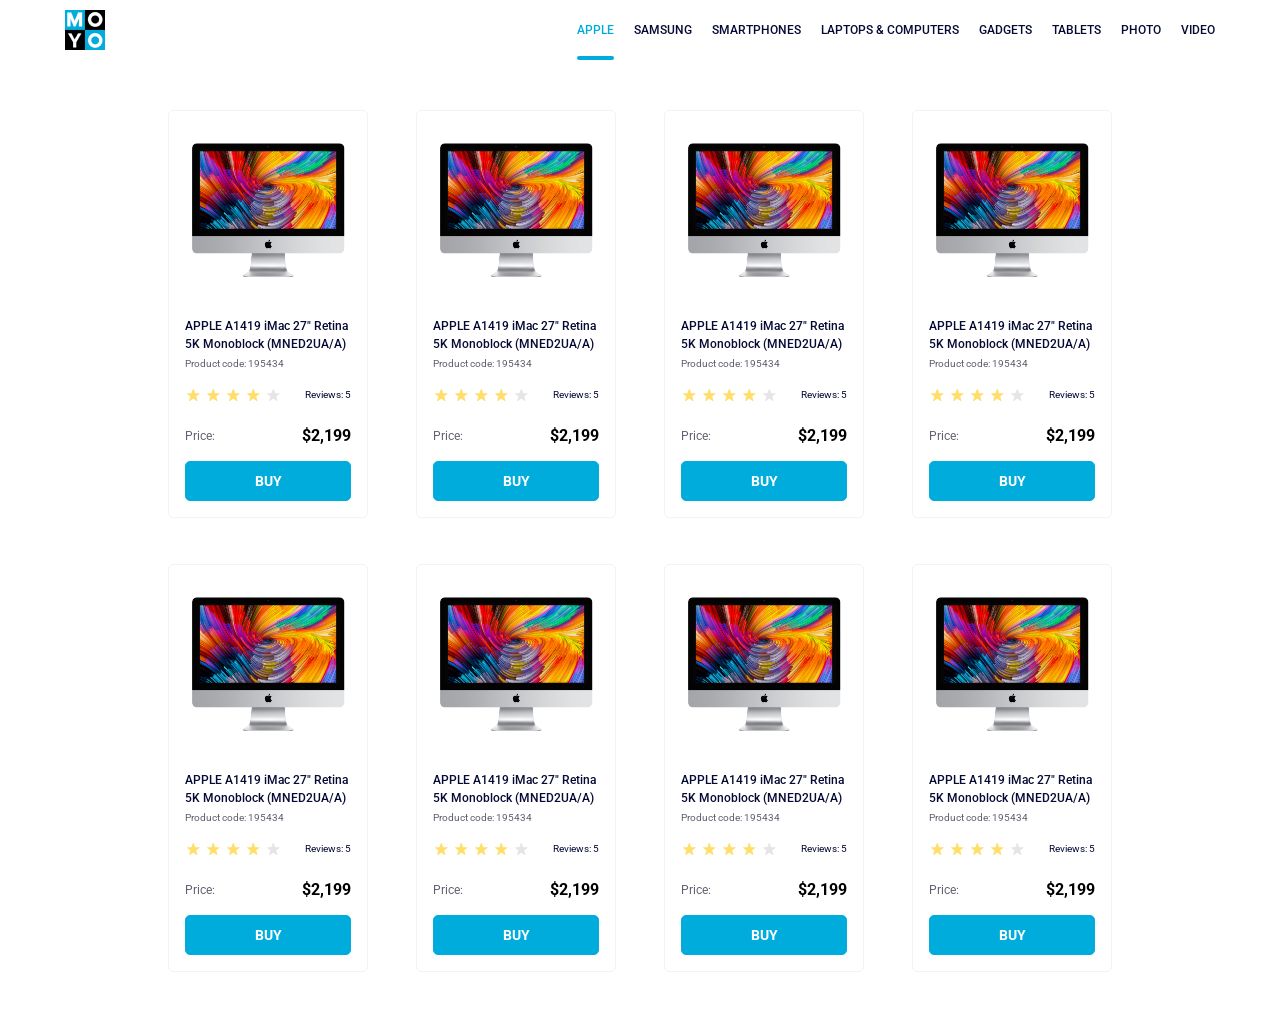
<file: index.html>
<!doctype html><html lang="en"><head><meta charset="utf-8"><meta name="viewport" content="width=device-width, initial-scale=1.0"><title>Catalog</title><link rel="preconnect" href="https://fonts.gstatic.com"><link href="https://fonts.googleapis.com/css2?family=Roboto:wght@400;500;700&display=swap" rel="stylesheet"><link rel="stylesheet" href="index.e58dcf5f.css"></head><body> <header class="header"> <div class="header__inner"> <div class="logo"> <a href="#"> <img src="logo.eddae0ff.png" class="logo__image" alt="MOYO logo"> </a> </div> <nav class="nav"> <ul class="nav__list"> <li class="nav__item"> <a class="is-active nav__link" href="#"> Apple </a> </li> <li class="nav__item"> <a class="nav__link" href="#"> Samsung </a> </li> <li class="nav__item"> <a class="nav__link" href="#"> Smartphones </a> </li> <li class="nav__item"> <a class="nav__link" href="#" data-qa="nav-hover"> Laptops &amp; Computers </a> </li> <li class="nav__item"> <a class="nav__link" href="#"> Gadgets </a> </li> <li class="nav__item"> <a class="nav__link" href="#"> Tablets </a> </li> <li class="nav__item"> <a class="nav__link" href="#"> Photo </a> </li> <li class="nav__item"> <a class="nav__link" href="#"> Video </a> </li> </ul> </nav> </div> </header> <main> <div class="catalog"> <div class="card" data-qa="card"> <img class="card__image" src="imac.202c52ff.jpeg" alt="iMac A1419"> <h2 class="card__title"> APPLE A1419 iMac 27" Retina 5K Monoblock (MNED2UA/A) </h2> <div class="card__code">Product code: 195434</div> <div class="card__review-container"> <div class="stars stars--4"> <div class="stars__star"></div> <div class="stars__star"></div> <div class="stars__star"></div> <div class="stars__star"></div> <div class="stars__star"></div> </div> <div class="card__review-count">Reviews: 5</div> </div> <div class="card__price-container"> <div class="card__price-label">Price:</div> <div class="card__price">$2,199</div> </div> <a class="card__buy" href="#" data-qa="card-hover"> Buy </a> </div> <div class="card"> <img class="card__image" src="imac.202c52ff.jpeg" alt="iMac A1419"> <h2 class="card__title"> APPLE A1419 iMac 27" Retina 5K Monoblock (MNED2UA/A) </h2> <div class="card__code">Product code: 195434</div> <div class="card__review-container"> <div class="stars stars--4"> <div class="stars__star"></div> <div class="stars__star"></div> <div class="stars__star"></div> <div class="stars__star"></div> <div class="stars__star"></div> </div> <div class="card__review-count">Reviews: 5</div> </div> <div class="card__price-container"> <div class="card__price-label">Price:</div> <div class="card__price">$2,199</div> </div> <a class="card__buy" href="#" data-qa="card-hover"> Buy </a> </div> <div class="card"> <img class="card__image" src="imac.202c52ff.jpeg" alt="iMac A1419"> <h2 class="card__title"> APPLE A1419 iMac 27" Retina 5K Monoblock (MNED2UA/A) </h2> <div class="card__code">Product code: 195434</div> <div class="card__review-container"> <div class="stars stars--4"> <div class="stars__star"></div> <div class="stars__star"></div> <div class="stars__star"></div> <div class="stars__star"></div> <div class="stars__star"></div> </div> <div class="card__review-count">Reviews: 5</div> </div> <div class="card__price-container"> <div class="card__price-label">Price:</div> <div class="card__price">$2,199</div> </div> <a class="card__buy" href="#"> Buy </a> </div> <div class="card"> <img class="card__image" src="imac.202c52ff.jpeg" alt="iMac A1419"> <h2 class="card__title"> APPLE A1419 iMac 27" Retina 5K Monoblock (MNED2UA/A) </h2> <div class="card__code">Product code: 195434</div> <div class="card__review-container"> <div class="stars stars--4"> <div class="stars__star"></div> <div class="stars__star"></div> <div class="stars__star"></div> <div class="stars__star"></div> <div class="stars__star"></div> </div> <div class="card__review-count">Reviews: 5</div> </div> <div class="card__price-container"> <div class="card__price-label">Price:</div> <div class="card__price">$2,199</div> </div> <a class="card__buy" href="#"> Buy </a> </div> <div class="card"> <img class="card__image" src="imac.202c52ff.jpeg" alt="iMac A1419"> <h2 class="card__title"> APPLE A1419 iMac 27" Retina 5K Monoblock (MNED2UA/A) </h2> <div class="card__code">Product code: 195434</div> <div class="card__review-container"> <div class="stars stars--4"> <div class="stars__star"></div> <div class="stars__star"></div> <div class="stars__star"></div> <div class="stars__star"></div> <div class="stars__star"></div> </div> <div class="card__review-count">Reviews: 5</div> </div> <div class="card__price-container"> <div class="card__price-label">Price:</div> <div class="card__price">$2,199</div> </div> <a class="card__buy" href="#"> Buy </a> </div> <div class="card"> <img class="card__image" src="imac.202c52ff.jpeg" alt="iMac A1419"> <h2 class="card__title"> APPLE A1419 iMac 27" Retina 5K Monoblock (MNED2UA/A) </h2> <div class="card__code">Product code: 195434</div> <div class="card__review-container"> <div class="stars stars--4"> <div class="stars__star"></div> <div class="stars__star"></div> <div class="stars__star"></div> <div class="stars__star"></div> <div class="stars__star"></div> </div> <div class="card__review-count">Reviews: 5</div> </div> <div class="card__price-container"> <div class="card__price-label">Price:</div> <div class="card__price">$2,199</div> </div> <a class="card__buy" href="#"> Buy </a> </div> <div class="card"> <img class="card__image" src="imac.202c52ff.jpeg" alt="iMac A1419"> <h2 class="card__title"> APPLE A1419 iMac 27" Retina 5K Monoblock (MNED2UA/A) </h2> <div class="card__code">Product code: 195434</div> <div class="card__review-container"> <div class="stars stars--4"> <div class="stars__star"></div> <div class="stars__star"></div> <div class="stars__star"></div> <div class="stars__star"></div> <div class="stars__star"></div> </div> <div class="card__review-count">Reviews: 5</div> </div> <div class="card__price-container"> <div class="card__price-label">Price:</div> <div class="card__price">$2,199</div> </div> <a class="card__buy" href="#"> Buy </a> </div> <div class="card"> <img class="card__image" src="imac.202c52ff.jpeg" alt="iMac A1419"> <h2 class="card__title"> APPLE A1419 iMac 27" Retina 5K Monoblock (MNED2UA/A) </h2> <div class="card__code">Product code: 195434</div> <div class="card__review-container"> <div class="stars stars--4"> <div class="stars__star"></div> <div class="stars__star"></div> <div class="stars__star"></div> <div class="stars__star"></div> <div class="stars__star"></div> </div> <div class="card__review-count">Reviews: 5</div> </div> <div class="card__price-container"> <div class="card__price-label">Price:</div> <div class="card__price">$2,199</div> </div> <a class="card__buy" href="#"> Buy </a> </div> </div> </main> </body></html>
</file>
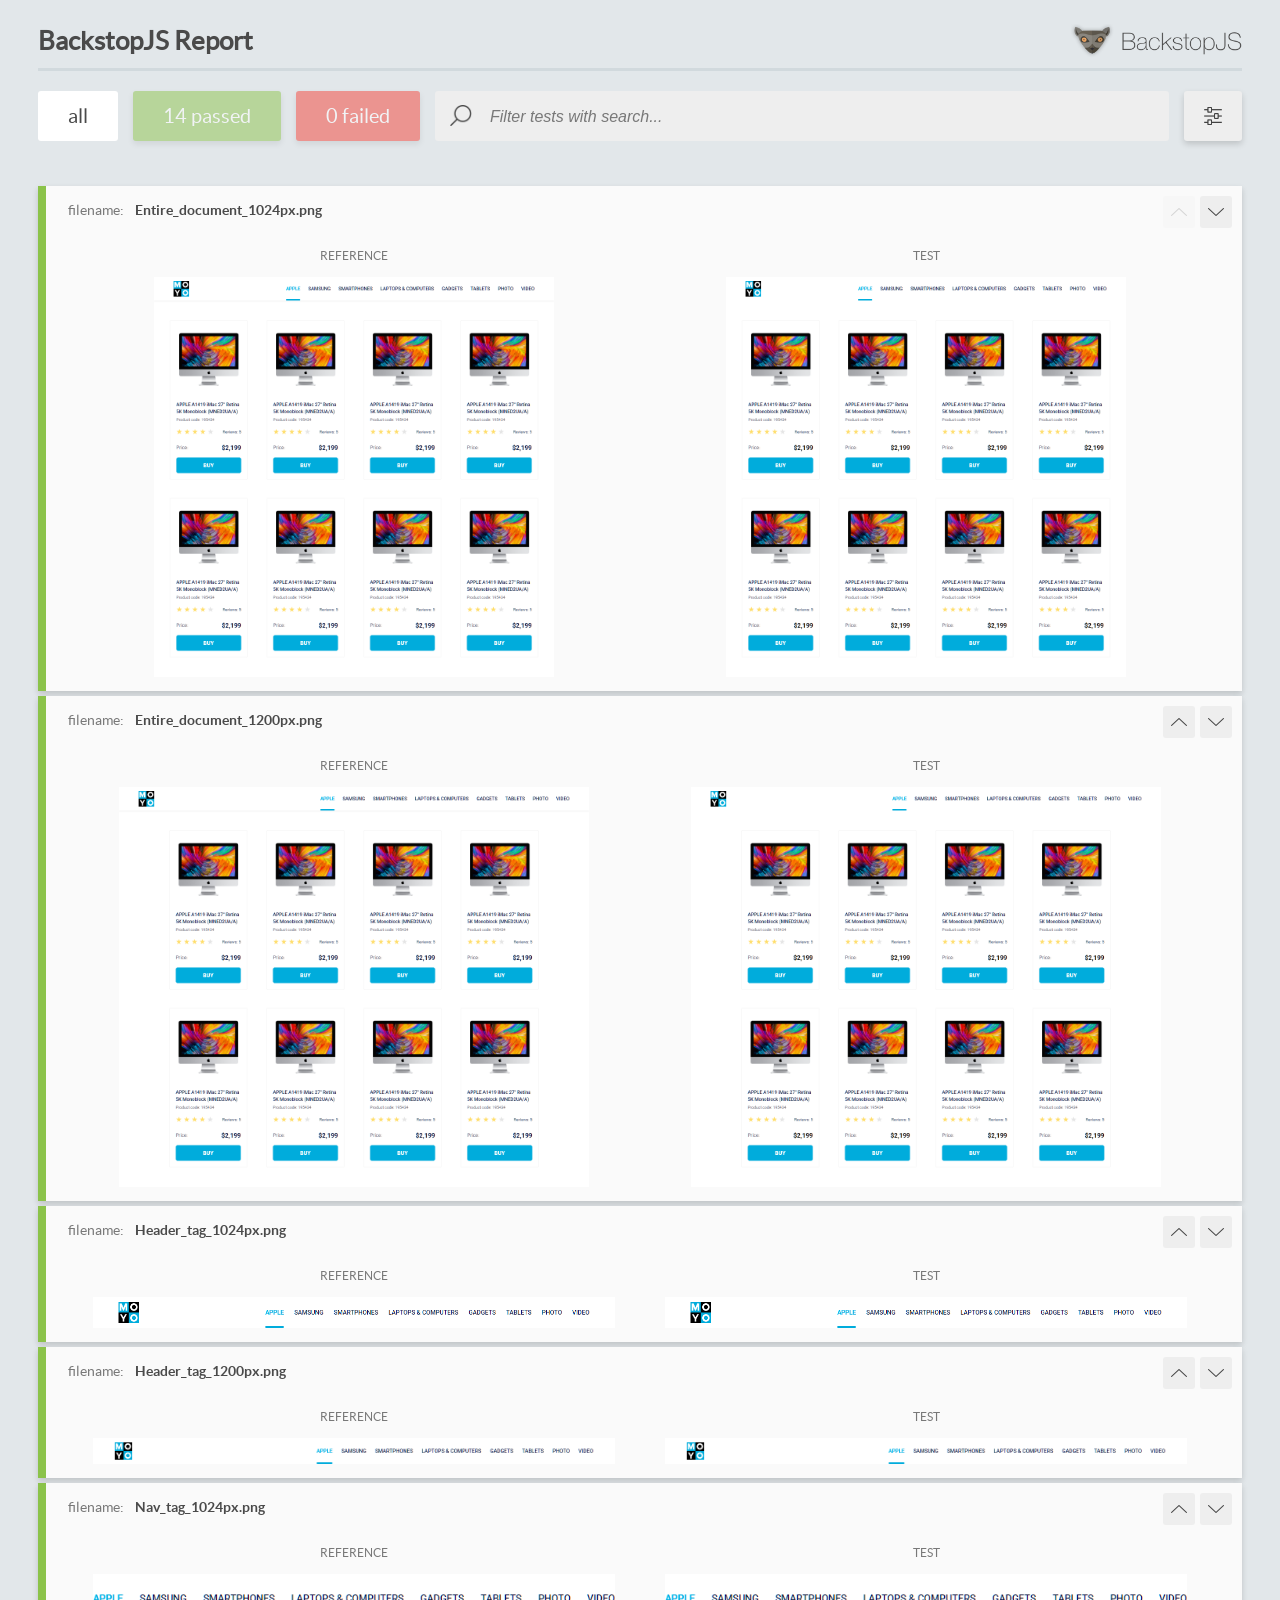
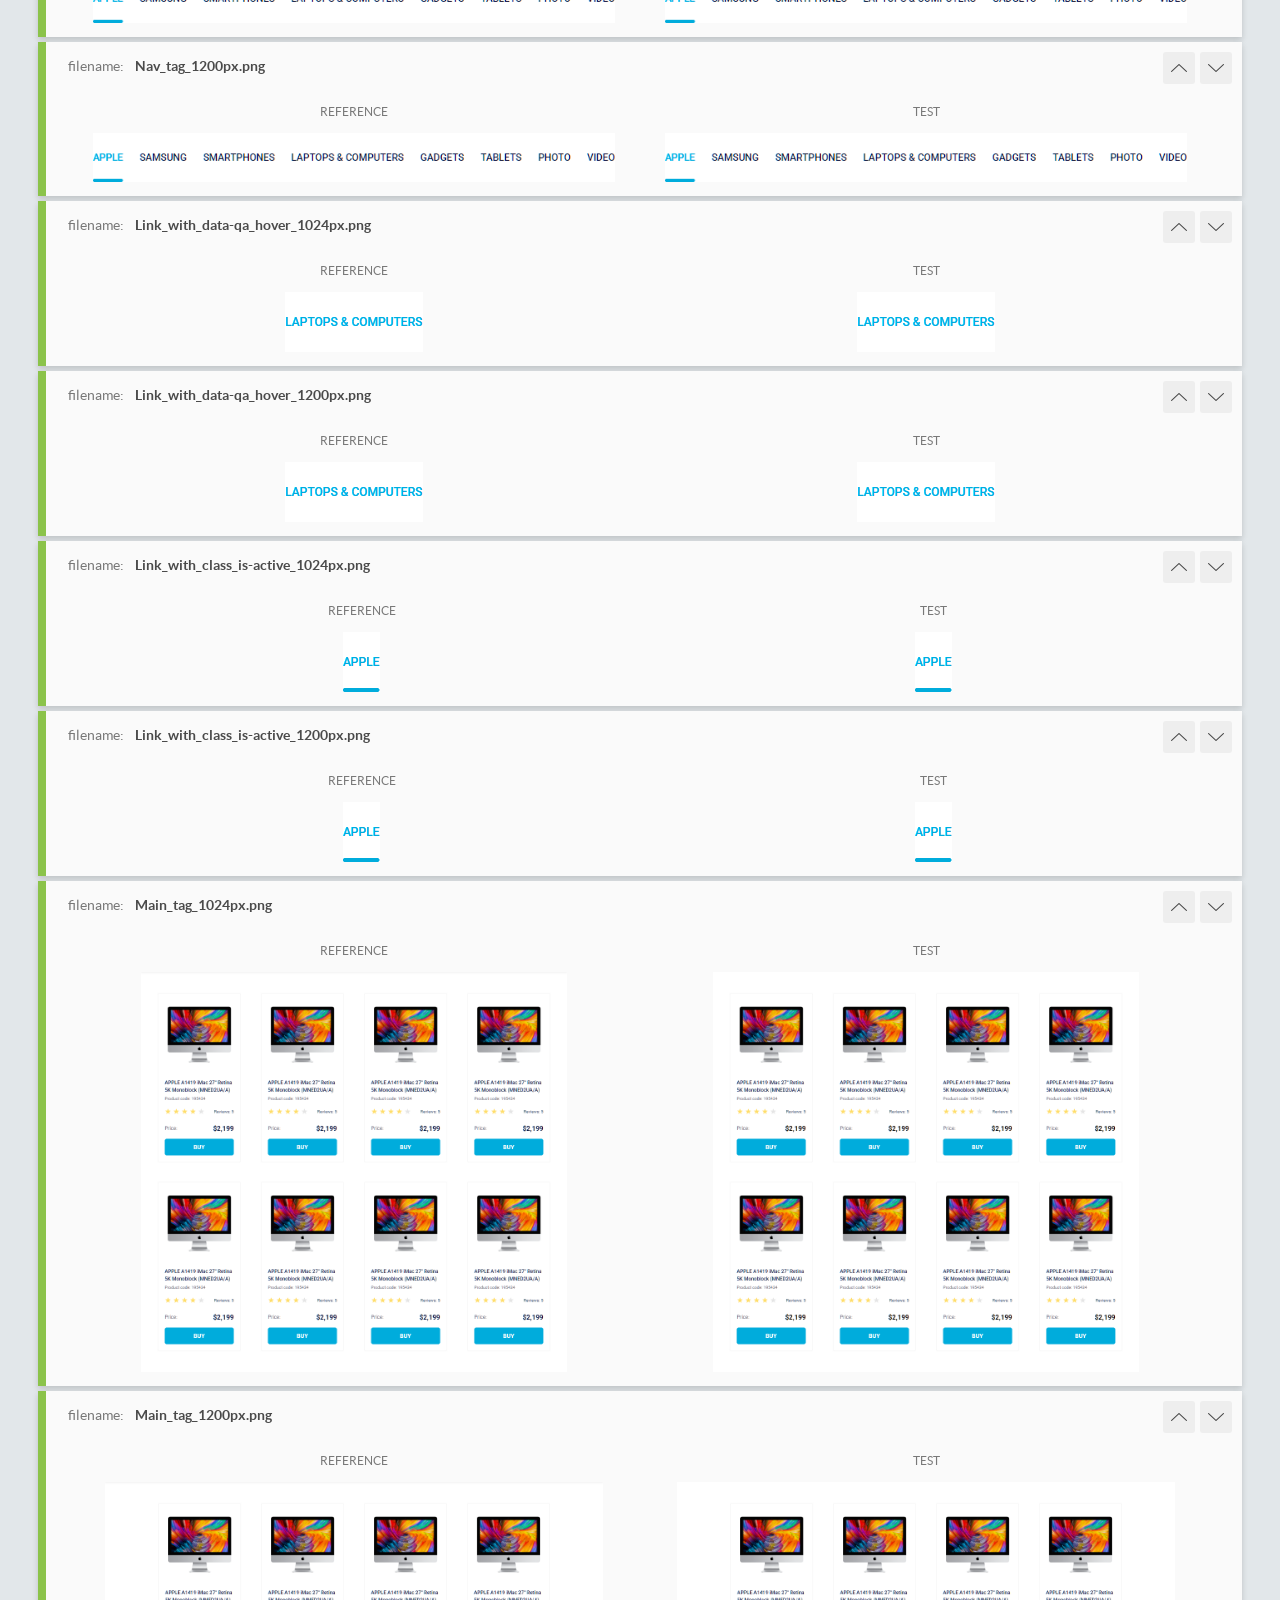
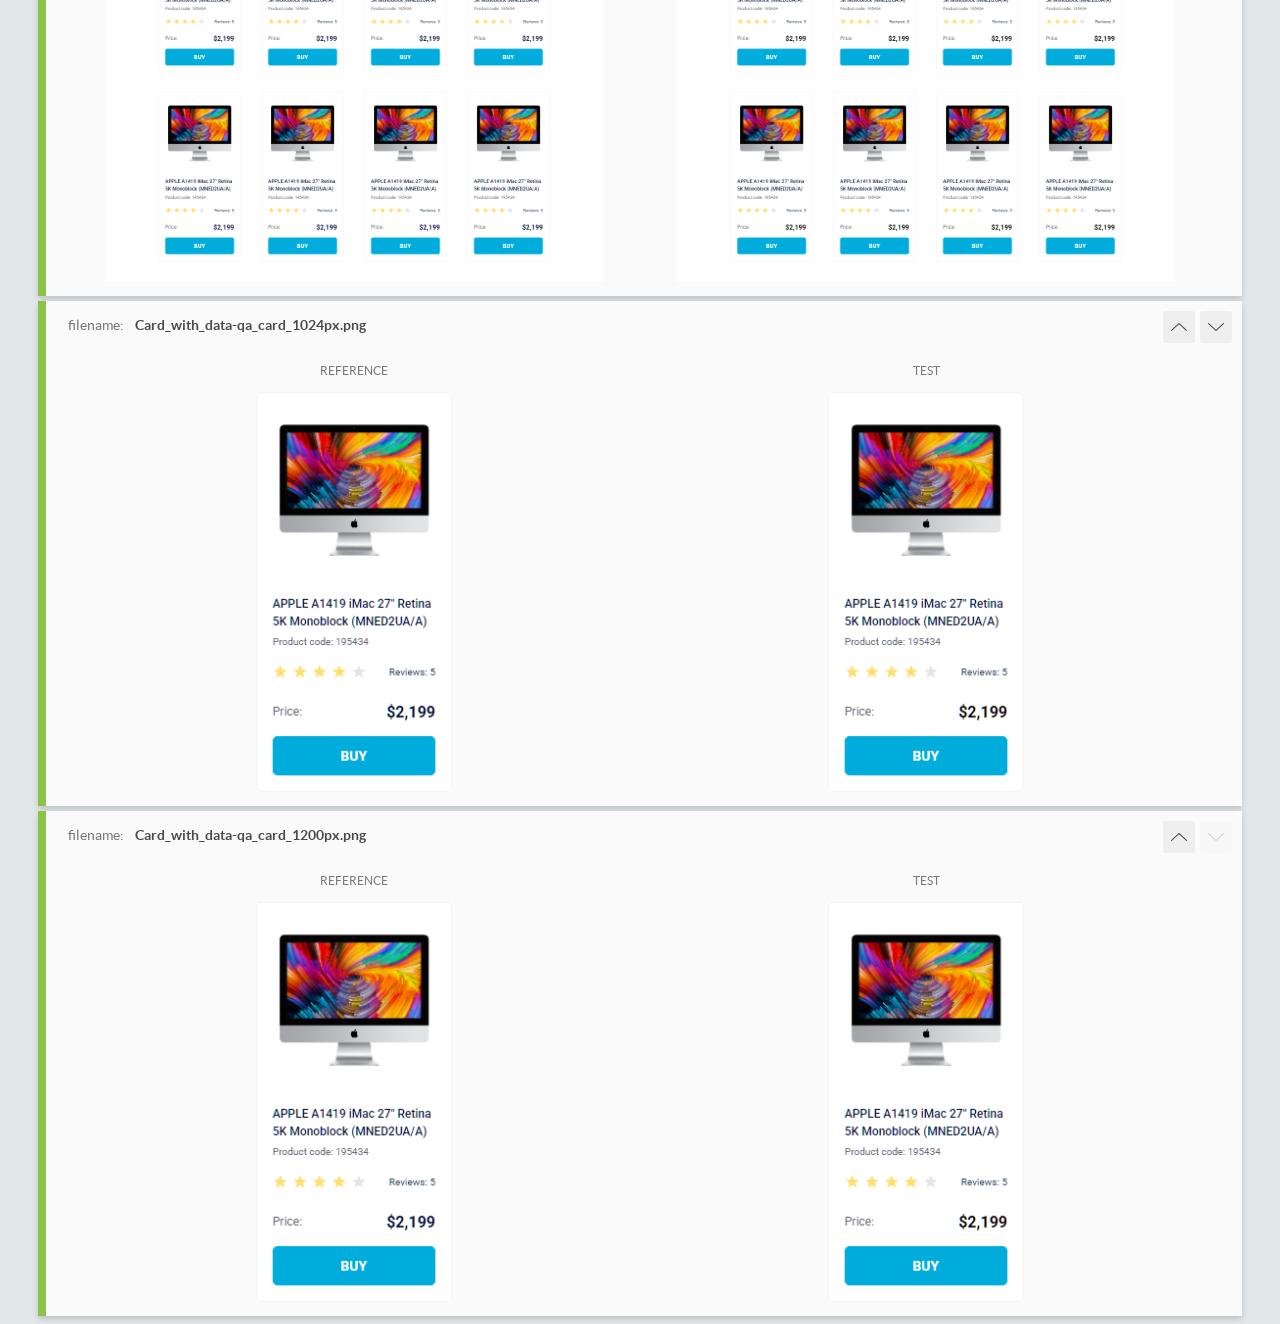
<file: report/html_report/index.html>
<!DOCTYPE html>
<html>
  <head>
    <meta charset="utf-8">
    <!-- Disable Cache -->
    <meta http-equiv="Cache-Control" content="no-cache, no-store, must-revalidate">
    <meta http-equiv="Pragma" content="no-cache">
    <meta http-equiv="Expires" content="0">

    <title>BackstopJS Report</title>

    <style>
      @font-face {
          font-family: 'latoregular';
          src: url('./assets/fonts/lato-regular-webfont.woff2') format('woff2'),
              url('./assets/fonts/lato-regular-webfont.woff') format('woff');
          font-weight: 400;
          font-style: normal;
      }
      @font-face {
          font-family: 'latobold';
          src: url('./assets/fonts/lato-bold-webfont.woff2') format('woff2'),
              url('./assets/fonts/lato-bold-webfont.woff') format('woff');
          font-weight: 700;
          font-style: normal;
      }

      .ReactModal__Body--open {
          overflow: hidden;
      }
      .ReactModal__Body--open .header {
        display: none;
      }

    </style>
  </head>
  <body style="background-color: #E2E7EA">
    <div id="root">

    </div>
    <script>
      function report (report) { // eslint-disable-line no-unused-vars
        window.tests = report;
      }
    </script>
    <script src="config.js"></script>
    <script src="index_bundle.js"></script>
  </body>
</html>
</file>
<file: index.e58dcf5f.css>
.card{box-sizing:border-box;background:#fff;border:1px solid #f3f3f3;border-radius:5px;width:200px;padding:32px 16px 16px;font-size:10px;font-weight:400;transition:transform .3s}.card__image{width:160px;height:134px;margin:0 auto 40px;display:block}.card__title{color:#060b35;margin:0 0 4px;font-size:12px;font-weight:500;line-height:18px}.card__code{margin-bottom:16px}.card__review-container{justify-content:space-between;align-items:center;margin-bottom:24px;display:flex}.card__review-count{color:#060b35}.card__price-container{justify-content:space-between;align-items:center;margin-bottom:16px;display:flex}.card__price-label{color:#616070;font-size:12px;line-height:18px}.card__price{color:#000;font-size:16px;font-weight:700;line-height:18px}.card__buy{box-sizing:border-box;color:#fff;text-transform:uppercase;background-color:#00acdc;border:1px solid #00acdc;border-radius:5px;justify-content:center;align-items:center;height:40px;font-size:14px;font-weight:700;line-height:16px;text-decoration:none;display:flex}.card__buy:hover{color:#00acdc;background-color:#fff}.card:hover{transform:scale(1.2)}.card:hover .card__title{color:#34568b}.card:hover .card__buy{color:#00acdc;background-color:#fff}.stars{display:flex}.stars__star{background:url(star.822d561e.svg) 50% no-repeat;width:16px;height:16px;margin-right:4px}.stars__star:last-child{margin-right:0}.stars--1 .stars__star:nth-child(-n+1),.stars--2 .stars__star:nth-child(-n+2),.stars--3 .stars__star:nth-child(-n+3),.stars--4 .stars__star:nth-child(-n+4),.stars--5 .stars__star:nth-child(-n+5){background-image:url(star-active.edda4c43.svg)}:root{--blue-color:#00acdc}html{box-sizing:border-box;margin:0;padding:0}body{background-color:#dedede;margin:0;padding:0;font-family:Roboto,sans-serif;font-size:12px;font-weight:500}.header{background-color:#fff}.header__inner{text-transform:uppercase;justify-content:space-between;align-items:center;max-width:1200px;margin:0 auto;padding-right:50px;display:flex}.nav__list{justify-content:center;align-items:center;margin:0;padding:0;list-style:none;display:flex}.nav__item{margin:0 10px}.nav__item:first-child{margin-left:0}.nav__item:last-child{margin-right:0}.nav__link{color:#060b35;justify-content:center;align-items:center;height:60px;text-decoration:none;display:flex}.nav__link:hover{cursor:pointer;color:var(--blue-color)}.is-active{color:var(--blue-color);position:relative}.is-active:after{content:"";background-color:var(--blue-color);border-radius:2px;height:4px;position:absolute;bottom:0;left:0;right:0}.blue{color:var(--blue-color)}.logo{vertical-align:bottom;padding-left:50px}.logo__image{align-items:start;display:block}html{color:#616070;background-color:#fff;font-family:Roboto,sans-serif;font-size:10px;font-weight:400;line-height:14px}body{background-color:#fff;margin:0}main{justify-content:center;align-items:center;padding:50px 40px;display:flex}.catalog{gap:46px 48px;display:grid}@media (width>=1024px){.catalog{grid-template-columns:auto auto auto auto}}@media (width<=1023px) and (width>=768px){.catalog{grid-template-columns:auto auto auto}}@media (width<=767px) and (width>=488px){.catalog{grid-template-columns:auto auto}}@media (width<=487px){.catalog{grid-template-columns:auto}}
/*# sourceMappingURL=index.e58dcf5f.css.map */
</file>
